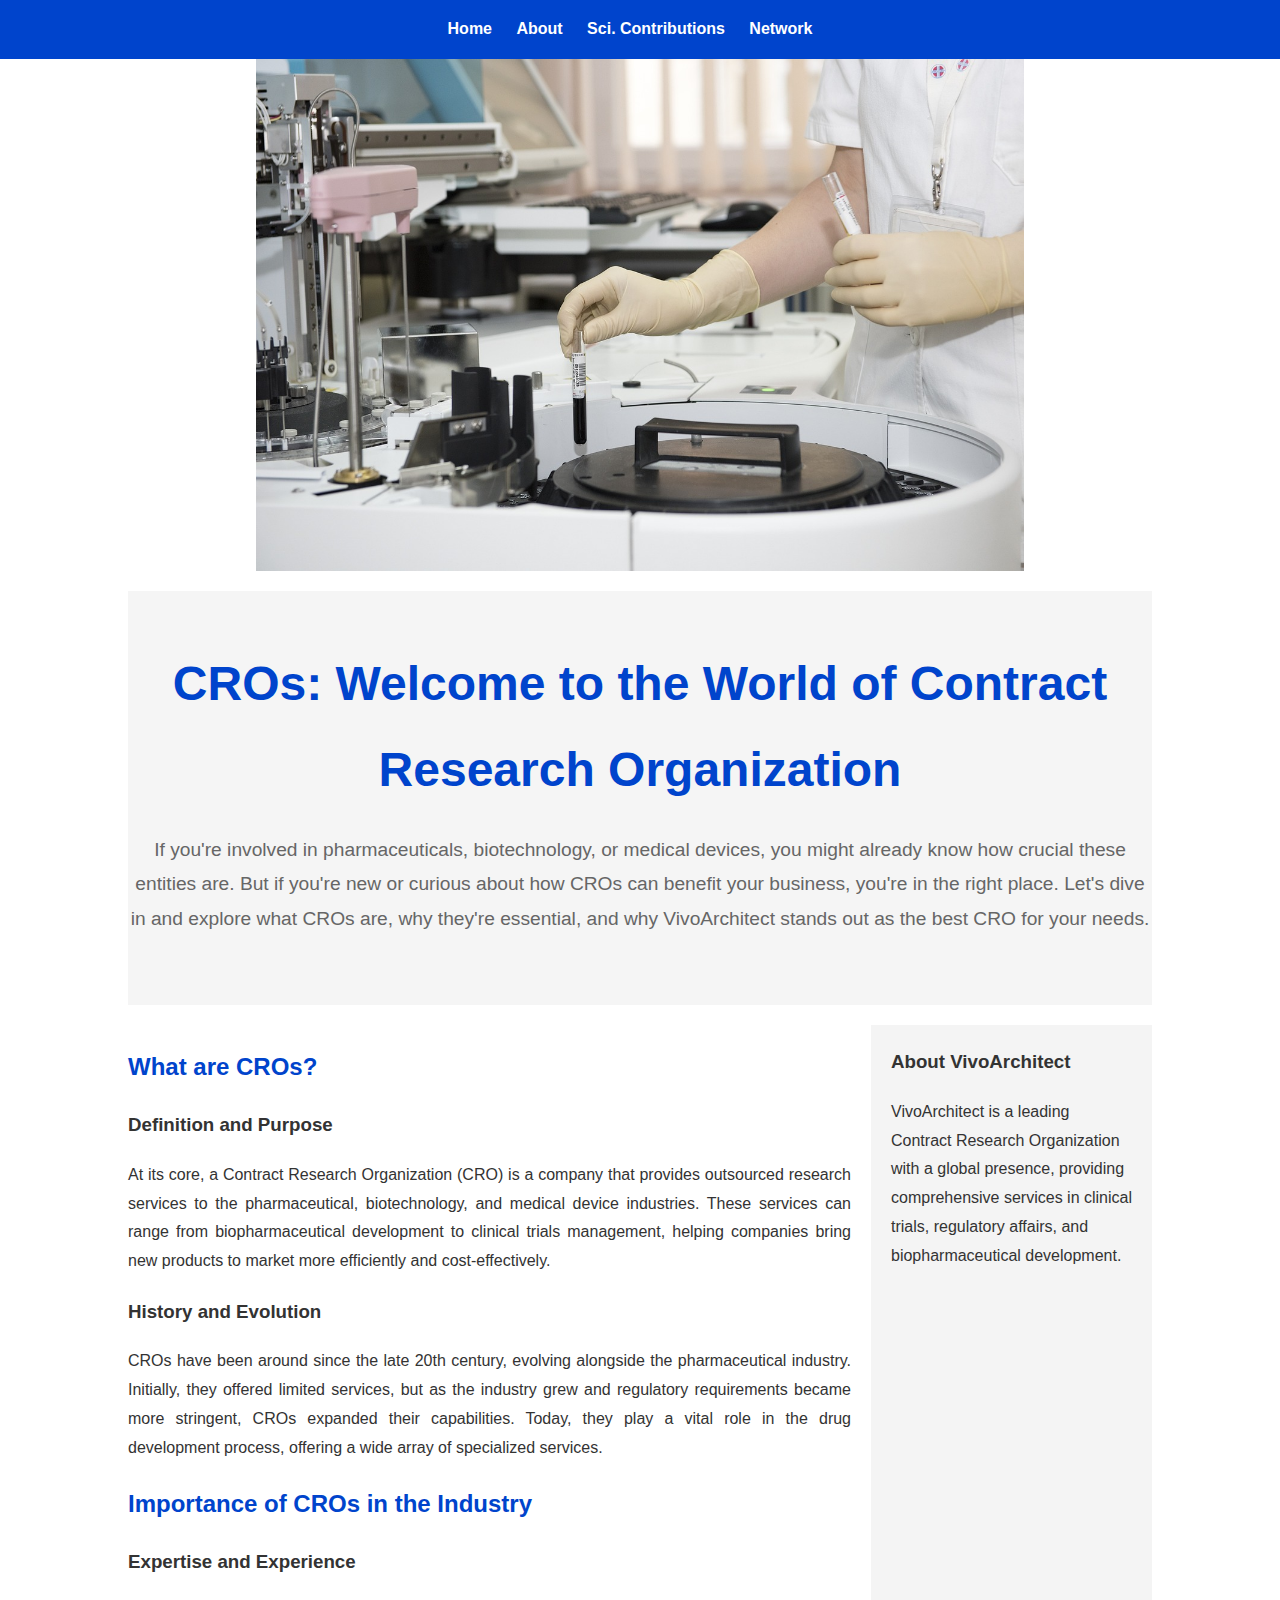
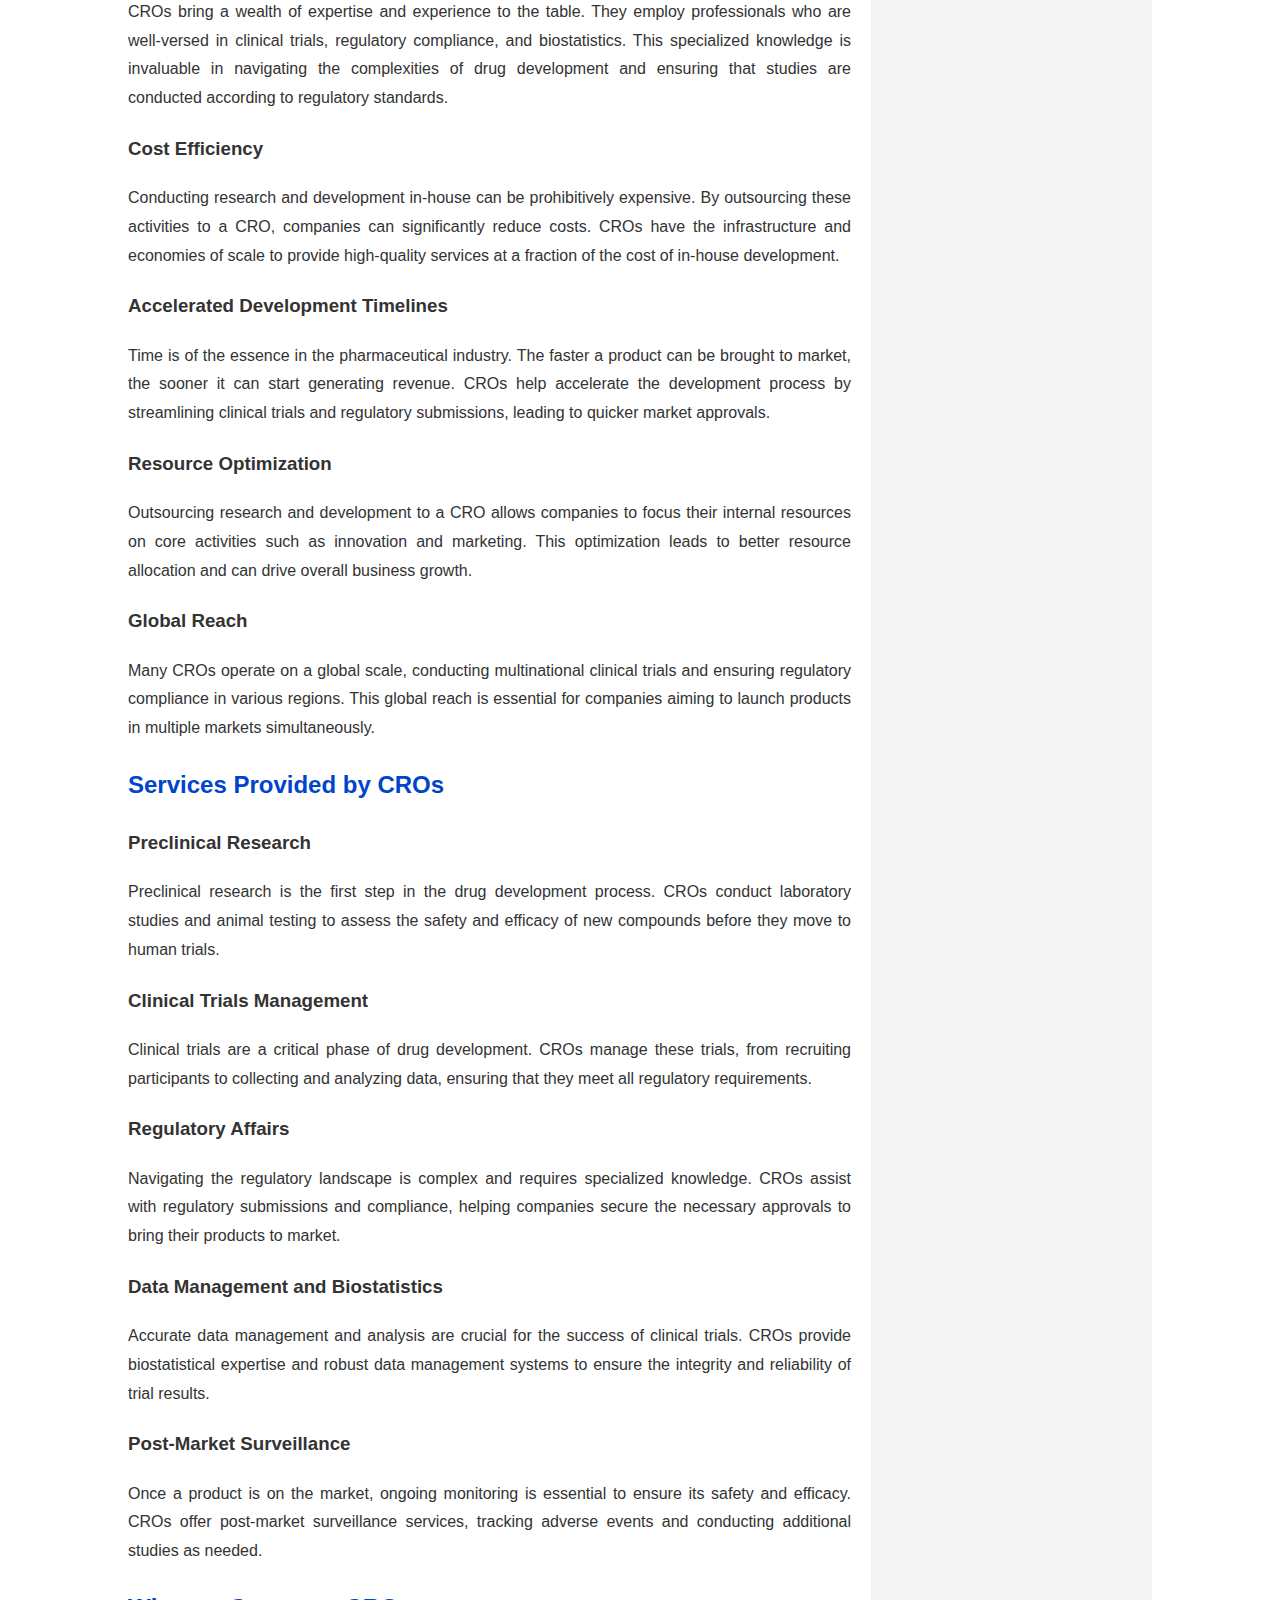
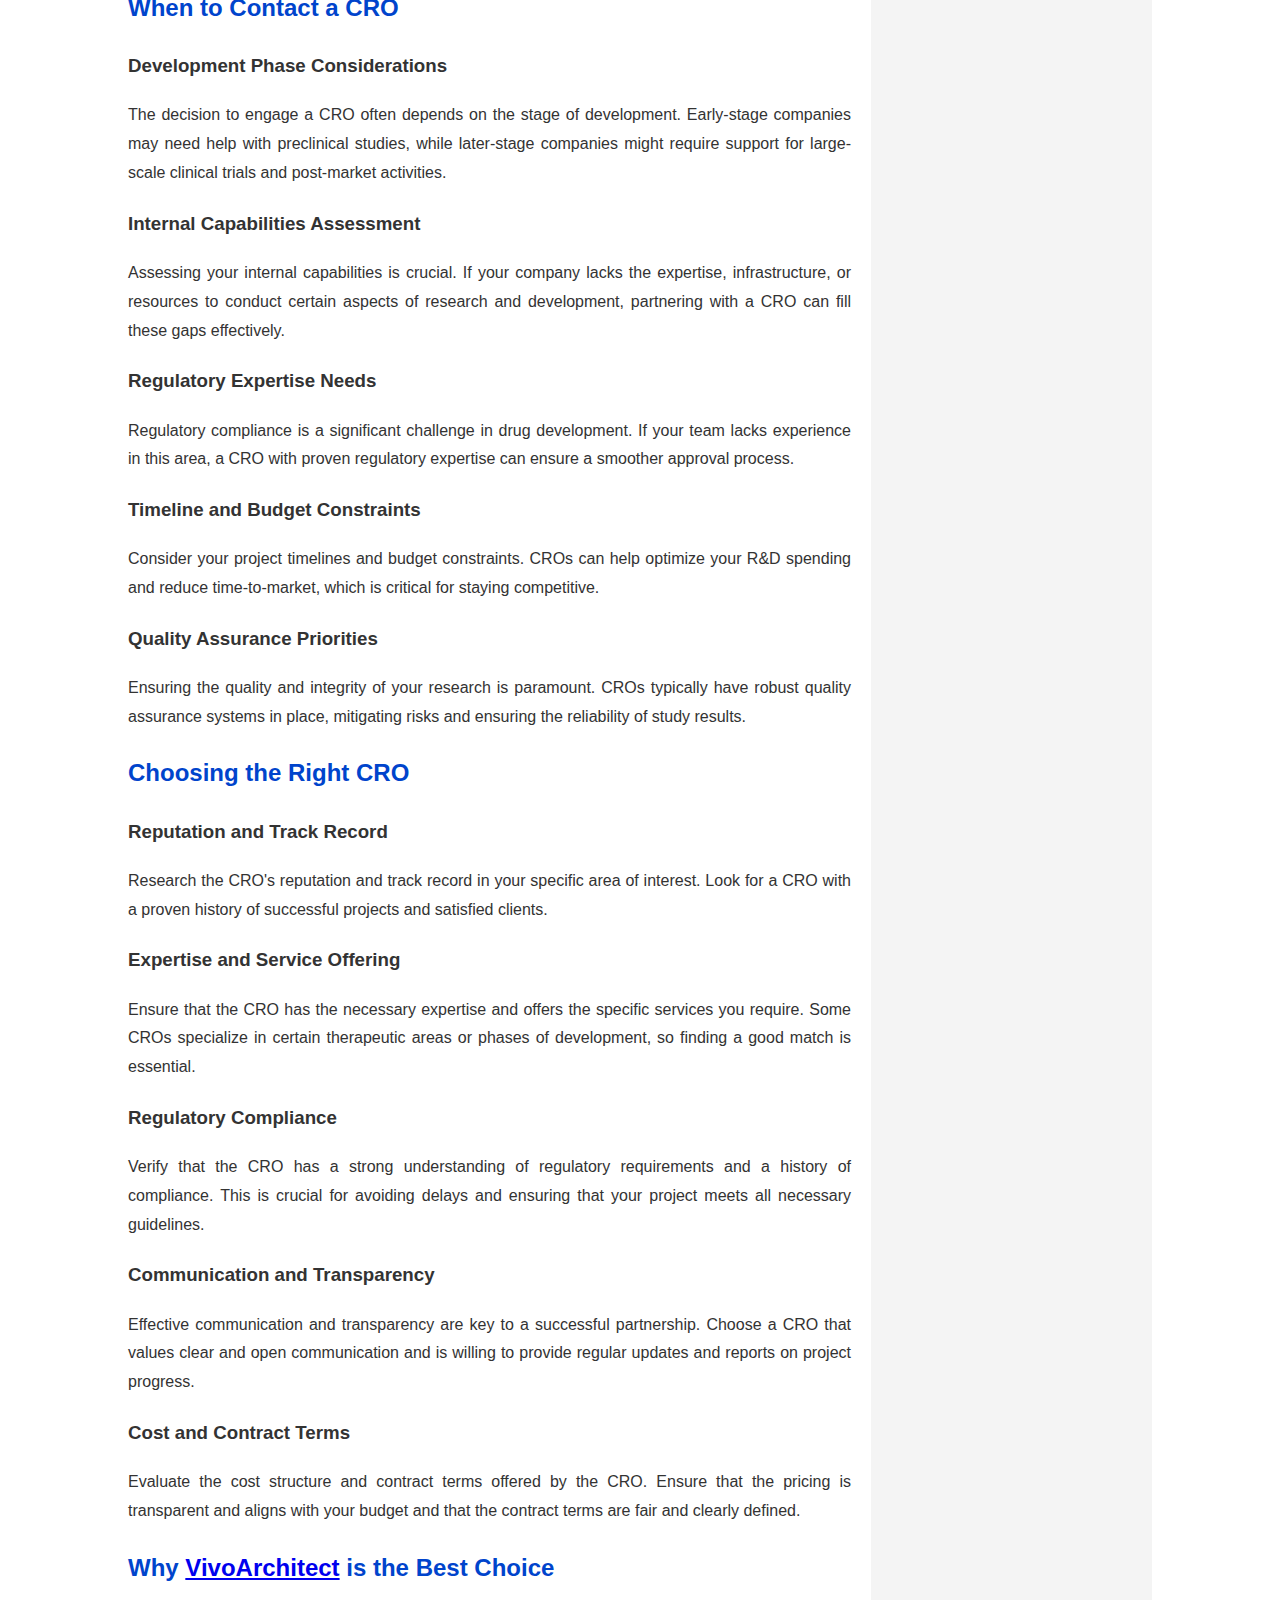
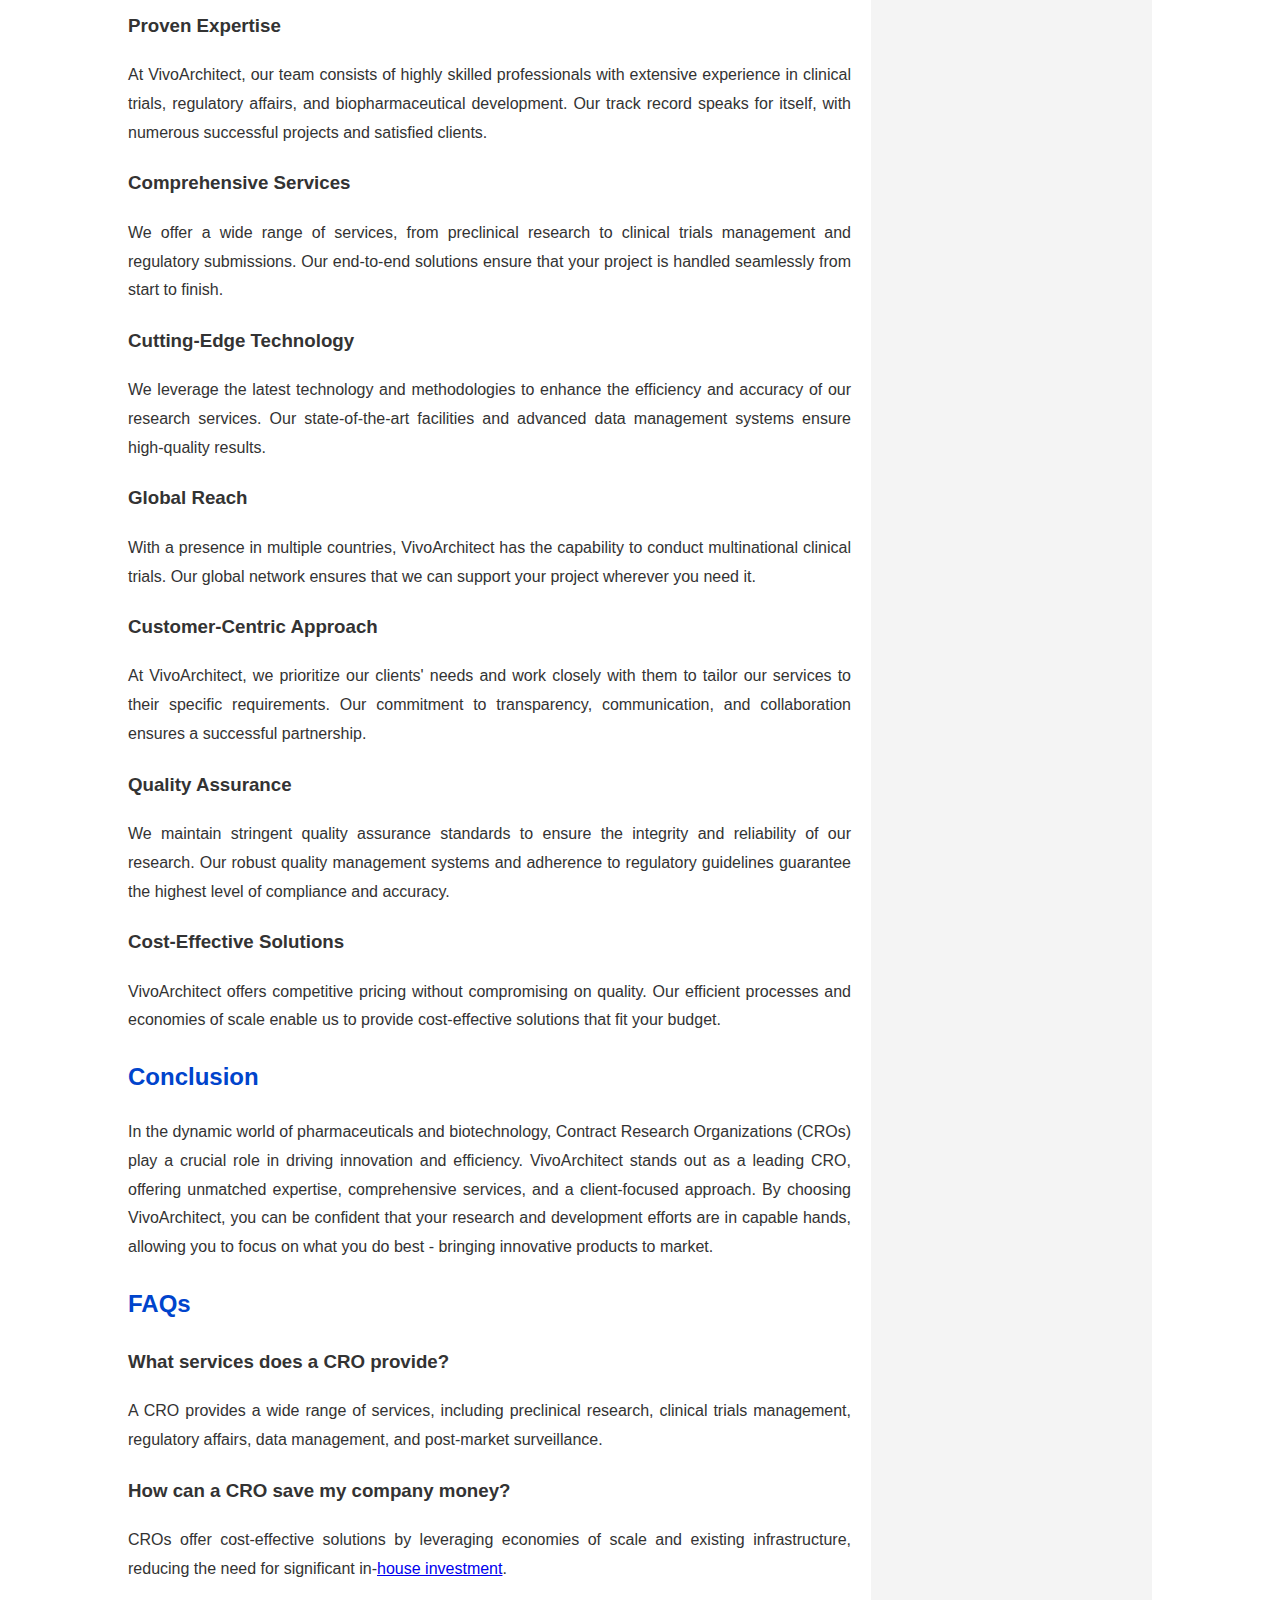
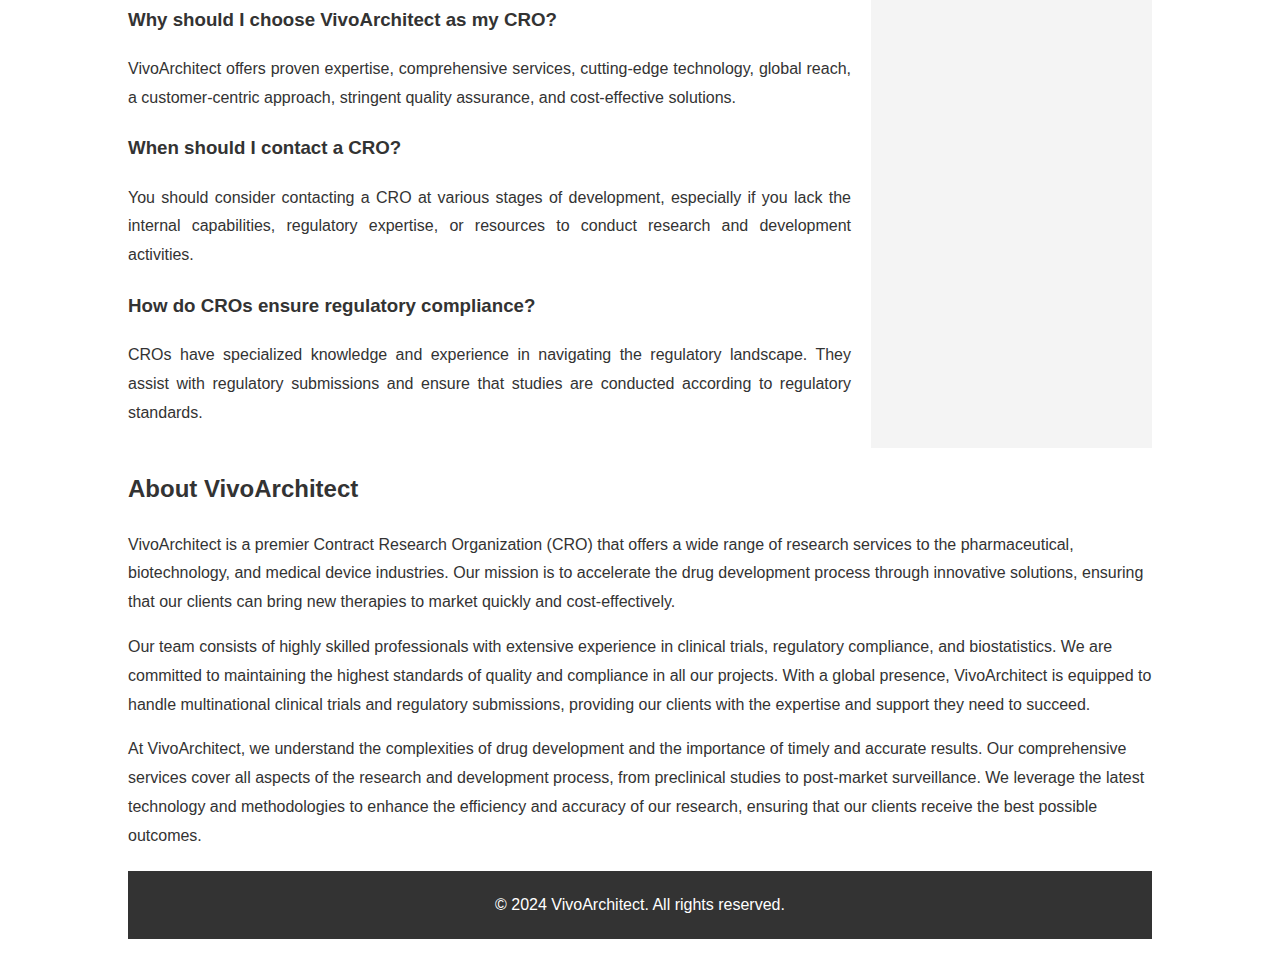
<file: blog-post-1.html>
<!DOCTYPE html>
<html lang="en">
<head>
    <meta charset="UTF-8">
    <meta name="viewport" content="width=device-width, initial-scale=1.0">
    <title>Welcome to the World of Contract Research Organizations (CROs)</title>
   <meta name="description" content="if you're new or curious about how CROs can benefit your business, you're in the right place. How about we make a plunge and investigate what CROs are"> 

<style>
    /* Base styles */
    body {
        font-family: 'Helvetica Neue', Arial, sans-serif;
        line-height: 1.8;
        color: #333;
        margin: 0;
        padding: 0;
    }

    /* Container */
    .container {
        width: 80%;
        margin: 0 auto;
        max-width: 1200px;
        padding: 20px;
    }

   /* Header Image */
.header-image {
    width: 60%;
    height: auto;
    display: block;
    margin-left: auto;
    margin-right: auto;
}


    /* Navigation Bar */
    nav {
        background-color: #0044cc;
        color: #fff;
        padding: 15px 0;
        text-align: center;
    }

    nav ul {
        list-style: none;
        padding: 0;
        margin: 0;
    }

    nav ul li {
        display: inline;
        margin-right: 20px;
    }

    nav ul li a {
        color: #fff;
        text-decoration: none;
        font-weight: bold;
    }

    nav ul li a:hover {
        text-decoration: underline;
    }

    /* Header */
    header {
        background: #f5f5f5;
        padding: 50px 0;
        text-align: center;
    }

    header h1 {
        font-size: 3em;
        margin: 0;
        color: #0044cc;
    }

    header p {
        font-size: 1.2em;
        color: #666;
    }

    /* Main content */
    .content {
        display: flex;
        flex-wrap: wrap;
        justify-content: center;
        margin-top: 20px;
    }

    .content .main {
        flex: 3;
        margin-right: 20px;
    }

    .content .sidebar {
        flex: 1;
        background-color: #f4f4f4;
        padding: 20px;
    }

    .content .sidebar h3 {
        margin-top: 0;
    }

    .content .main article {
        margin-bottom: 20px;
    }

    .content .main article h2 {
        color: #0044cc;
    }

    .content .main article p {
        text-align: justify;
    }

    /* Footer */
    footer {
        background-color: #333;
        color: #fff;
        text-align: center;
        padding: 20px 0;
        margin-top: 20px;
    }

    footer p {
        margin: 0;
    }

    /* Responsive */
    @media (max-width: 768px) {
        .content {
            flex-direction: column;
        }

        .content .main {
            margin-right: 0;
        }

        nav ul li {
            display: block;
            margin: 10px 0;
        }

        header {
            padding: 20px 0;
        }

        header h1 {
            font-size: 2em;
        }
    }
    </style>
</head>
<body>
    <nav>
        <ul>
            <li><a href="https://vivoarchitect.ch/">Home</a></li>
            <li><a href="https://vivoarchitect.ch/#about">About</a></li>
            <li><a href="https://vivoarchitect.ch/#contributions">Sci. Contributions
</a></li>
            <li><a href="https://vivoarchitect.ch/#network">Network</a></li>
        </ul>
    </nav>
    <img src="path_to_your_image.jpg" alt="CROs Contract Research Organization" class="header-image"/>
    <div class="container">
        <header>
            <h1>CROs: Welcome to the World of Contract Research Organization</h1>
            <p>If you're involved in pharmaceuticals, biotechnology, or medical devices, you might already know how crucial these entities are. But if you're new or curious about how CROs can benefit your business, you're in the right place. Let's dive in and explore what CROs are, why they're essential, and why VivoArchitect stands out as the best CRO for your needs.</p>
        </header>
        
        <div class="content">
            <div class="main">
                <article>
                    <h2>What are CROs?</h2>
                    <h3>Definition and Purpose</h3>
                    <p>At its core, a Contract Research Organization (CRO) is a company that provides outsourced research services to the pharmaceutical, biotechnology, and medical device industries. These services can range from biopharmaceutical development to clinical trials management, helping companies bring new products to market more efficiently and cost-effectively.</p>
                    
                    <h3>History and Evolution</h3>
                    <p>CROs have been around since the late 20th century, evolving alongside the pharmaceutical industry. Initially, they offered limited services, but as the industry grew and regulatory requirements became more stringent, CROs expanded their capabilities. Today, they play a vital role in the drug development process, offering a wide array of specialized services.</p>
                    
                    <h2>Importance of CROs in the Industry</h2>
                    <h3>Expertise and Experience</h3>
                    <p>CROs bring a wealth of expertise and experience to the table. They employ professionals who are well-versed in clinical trials, regulatory compliance, and biostatistics. This specialized knowledge is invaluable in navigating the complexities of drug development and ensuring that studies are conducted according to regulatory standards.</p>
                    
                    <h3>Cost Efficiency</h3>
                    <p>Conducting research and development in-house can be prohibitively expensive. By outsourcing these activities to a CRO, companies can significantly reduce costs. CROs have the infrastructure and economies of scale to provide high-quality services at a fraction of the cost of in-house development.</p>
                    
                    <h3>Accelerated Development Timelines</h3>
                    <p>Time is of the essence in the pharmaceutical industry. The faster a product can be brought to market, the sooner it can start generating revenue. CROs help accelerate the development process by streamlining clinical trials and regulatory submissions, leading to quicker market approvals.</p>
                    
                    <h3>Resource Optimization</h3>
                    <p>Outsourcing research and development to a CRO allows companies to focus their internal resources on core activities such as innovation and marketing. This optimization leads to better resource allocation and can drive overall business growth.</p>
                    
                    <h3>Global Reach</h3>
                    <p>Many CROs operate on a global scale, conducting multinational clinical trials and ensuring regulatory compliance in various regions. This global reach is essential for companies aiming to launch products in multiple markets simultaneously.</p>
                    
                    <h2>Services Provided by CROs</h2>
                    <h3>Preclinical Research</h3>
                    <p>Preclinical research is the first step in the drug development process. CROs conduct laboratory studies and animal testing to assess the safety and efficacy of new compounds before they move to human trials.</p>
                    
                    <h3>Clinical Trials Management</h3>
                    <p>Clinical trials are a critical phase of drug development. CROs manage these trials, from recruiting participants to collecting and analyzing data, ensuring that they meet all regulatory requirements.</p>
                    
                    <h3>Regulatory Affairs</h3>
                    <p>Navigating the regulatory landscape is complex and requires specialized knowledge. CROs assist with regulatory submissions and compliance, helping companies secure the necessary approvals to bring their products to market.</p>
                    
                    <h3>Data Management and Biostatistics</h3>
                    <p>Accurate data management and analysis are crucial for the success of clinical trials. CROs provide biostatistical expertise and robust data management systems to ensure the integrity and reliability of trial results.</p>
                    
                    <h3>Post-Market Surveillance</h3>
                    <p>Once a product is on the market, ongoing monitoring is essential to ensure its safety and efficacy. CROs offer post-market surveillance services, tracking adverse events and conducting additional studies as needed.</p>
                    
                    <h2>When to Contact a CRO</h2>
                    <h3>Development Phase Considerations</h3>
                    <p>The decision to engage a CRO often depends on the stage of development. Early-stage companies may need help with preclinical studies, while later-stage companies might require support for large-scale clinical trials and post-market activities.</p>
                    
                    <h3>Internal Capabilities Assessment</h3>
                    <p>Assessing your internal capabilities is crucial. If your company lacks the expertise, infrastructure, or resources to conduct certain aspects of research and development, partnering with a CRO can fill these gaps effectively.</p>
                    
                    <h3>Regulatory Expertise Needs</h3>
                    <p>Regulatory compliance is a significant challenge in drug development. If your team lacks experience in this area, a CRO with proven regulatory expertise can ensure a smoother approval process.</p>
                    
                    <h3>Timeline and Budget Constraints</h3>
                    <p>Consider your project timelines and budget constraints. CROs can help optimize your R&D spending and reduce time-to-market, which is critical for staying competitive.</p>
                    
                    <h3>Quality Assurance Priorities</h3>
                    <p>Ensuring the quality and integrity of your research is paramount. CROs typically have robust quality assurance systems in place, mitigating risks and ensuring the reliability of study results.</p>
                    
                    <h2>Choosing the Right CRO</h2>
                    <h3>Reputation and Track Record</h3>
                    <p>Research the CRO's reputation and track record in your specific area of interest. Look for a CRO with a proven history of successful projects and satisfied clients.</p>
                    
                    <h3>Expertise and Service Offering</h3>
                    <p>Ensure that the CRO has the necessary expertise and offers the specific services you require. Some CROs specialize in certain therapeutic areas or phases of development, so finding a good match is essential.</p>
                    
                    <h3>Regulatory Compliance</h3>
                    <p>Verify that the CRO has a strong understanding of regulatory requirements and a history of compliance. This is crucial for avoiding delays and ensuring that your project meets all necessary guidelines.</p>
                    
                    <h3>Communication and Transparency</h3>
                    <p>Effective communication and transparency are key to a successful partnership. Choose a CRO that values clear and open communication and is willing to provide regular updates and reports on project progress.</p>
                    
                    <h3>Cost and Contract Terms</h3>
                    <p>Evaluate the cost structure and contract terms offered by the CRO. Ensure that the pricing is transparent and aligns with your budget and that the contract terms are fair and clearly defined.</p>
                    
                    <h2>Why <a href="https://vivoarchitect.ch">VivoArchitect</a> is the Best Choice</h2>
                    <h3>Proven Expertise</h3>
                    <p>At VivoArchitect, our team consists of highly skilled professionals with extensive experience in clinical trials, regulatory affairs, and biopharmaceutical development. Our track record speaks for itself, with numerous successful projects and satisfied clients.</p>

                    <h3>Comprehensive Services</h3>
                    <p>We offer a wide range of services, from preclinical research to clinical trials management and regulatory submissions. Our end-to-end solutions ensure that your project is handled seamlessly from start to finish.</p>
                    
                    <h3>Cutting-Edge Technology</h3>
                    <p>We leverage the latest technology and methodologies to enhance the efficiency and accuracy of our research services. Our state-of-the-art facilities and advanced data management systems ensure high-quality results.</p>
                    
                    <h3>Global Reach</h3>
                    <p>With a presence in multiple countries, VivoArchitect has the capability to conduct multinational clinical trials. Our global network ensures that we can support your project wherever you need it.</p>
                    
                    <h3>Customer-Centric Approach</h3>
                    <p>At VivoArchitect, we prioritize our clients' needs and work closely with them to tailor our services to their specific requirements. Our commitment to transparency, communication, and collaboration ensures a successful partnership.</p>
                    
                    <h3>Quality Assurance</h3>
                    <p>We maintain stringent quality assurance standards to ensure the integrity and reliability of our research. Our robust quality management systems and adherence to regulatory guidelines guarantee the highest level of compliance and accuracy.</p>
                    
                    <h3>Cost-Effective Solutions</h3>
                    <p>VivoArchitect offers competitive pricing without compromising on quality. Our efficient processes and economies of scale enable us to provide cost-effective solutions that fit your budget.</p>
                    
                    <h2>Conclusion</h2>
                    <p>In the dynamic world of pharmaceuticals and biotechnology, Contract Research Organizations (CROs) play a crucial role in driving innovation and efficiency. VivoArchitect stands out as a leading CRO, offering unmatched expertise, comprehensive services, and a client-focused approach. By choosing VivoArchitect, you can be confident that your research and development efforts are in capable hands, allowing you to focus on what you do best - bringing innovative products to market.</p>
                    
                    <h2>FAQs</h2>
                    <h3>What services does a CRO provide?</h3>
                    <p>A CRO provides a wide range of services, including preclinical research, clinical trials management, regulatory affairs, data management, and post-market surveillance.</p>
                    
                    <h3>How can a CRO save my company money?</h3>
                    <p>CROs offer cost-effective solutions by leveraging economies of scale and existing infrastructure, reducing the need for significant in-<a href="https://www.bolagsfakta.se/5591198634-Swedish_House_Invest_AB">house investment</a>.</p>
                    
                    <h3>Why should I choose VivoArchitect as my CRO?</h3>
                    <p>VivoArchitect offers proven expertise, comprehensive services, cutting-edge technology, global reach, a customer-centric approach, stringent quality assurance, and cost-effective solutions.</p>
                    
                    <h3>When should I contact a CRO?</h3>
                    <p>You should consider contacting a CRO at various stages of development, especially if you lack the internal capabilities, regulatory expertise, or resources to conduct research and development activities.</p>
                    
                    <h3>How do CROs ensure regulatory compliance?</h3>
                    <p>CROs have specialized knowledge and experience in navigating the regulatory landscape. They assist with regulatory submissions and ensure that studies are conducted according to regulatory standards.</p>
                </article>
            </div>
            
            <aside class="sidebar">
                <h3>About VivoArchitect</h3>
                <p>VivoArchitect is a leading Contract Research Organization with a global presence, providing comprehensive services in clinical trials, regulatory affairs, and biopharmaceutical development.</p>
            </aside>
        </div>

          <div class="about-section">
            <h2>About VivoArchitect</h2>
            <p>VivoArchitect is a premier Contract Research Organization (CRO) that offers a wide range of research services to the pharmaceutical, biotechnology, and medical device industries. Our mission is to accelerate the drug development process through innovative solutions, ensuring that our clients can bring new therapies to market quickly and cost-effectively.</p>
            <p>Our team consists of highly skilled professionals with extensive experience in clinical trials, regulatory compliance, and biostatistics. We are committed to maintaining the highest standards of quality and compliance in all our projects. With a global presence, VivoArchitect is equipped to handle multinational clinical trials and regulatory submissions, providing our clients with the expertise and support they need to succeed.</p>
            <p>At VivoArchitect, we understand the complexities of drug development and the importance of timely and accurate results. Our comprehensive services cover all aspects of the research and development process, from preclinical studies to post-market surveillance. We leverage the latest technology and methodologies to enhance the efficiency and accuracy of our research, ensuring that our clients receive the best possible outcomes.</p>
        </div>
        
        <footer>
            <p>&copy; 2024 VivoArchitect. All rights reserved.</p>
        </footer>
    </div>
</body>
</html>
</file>
